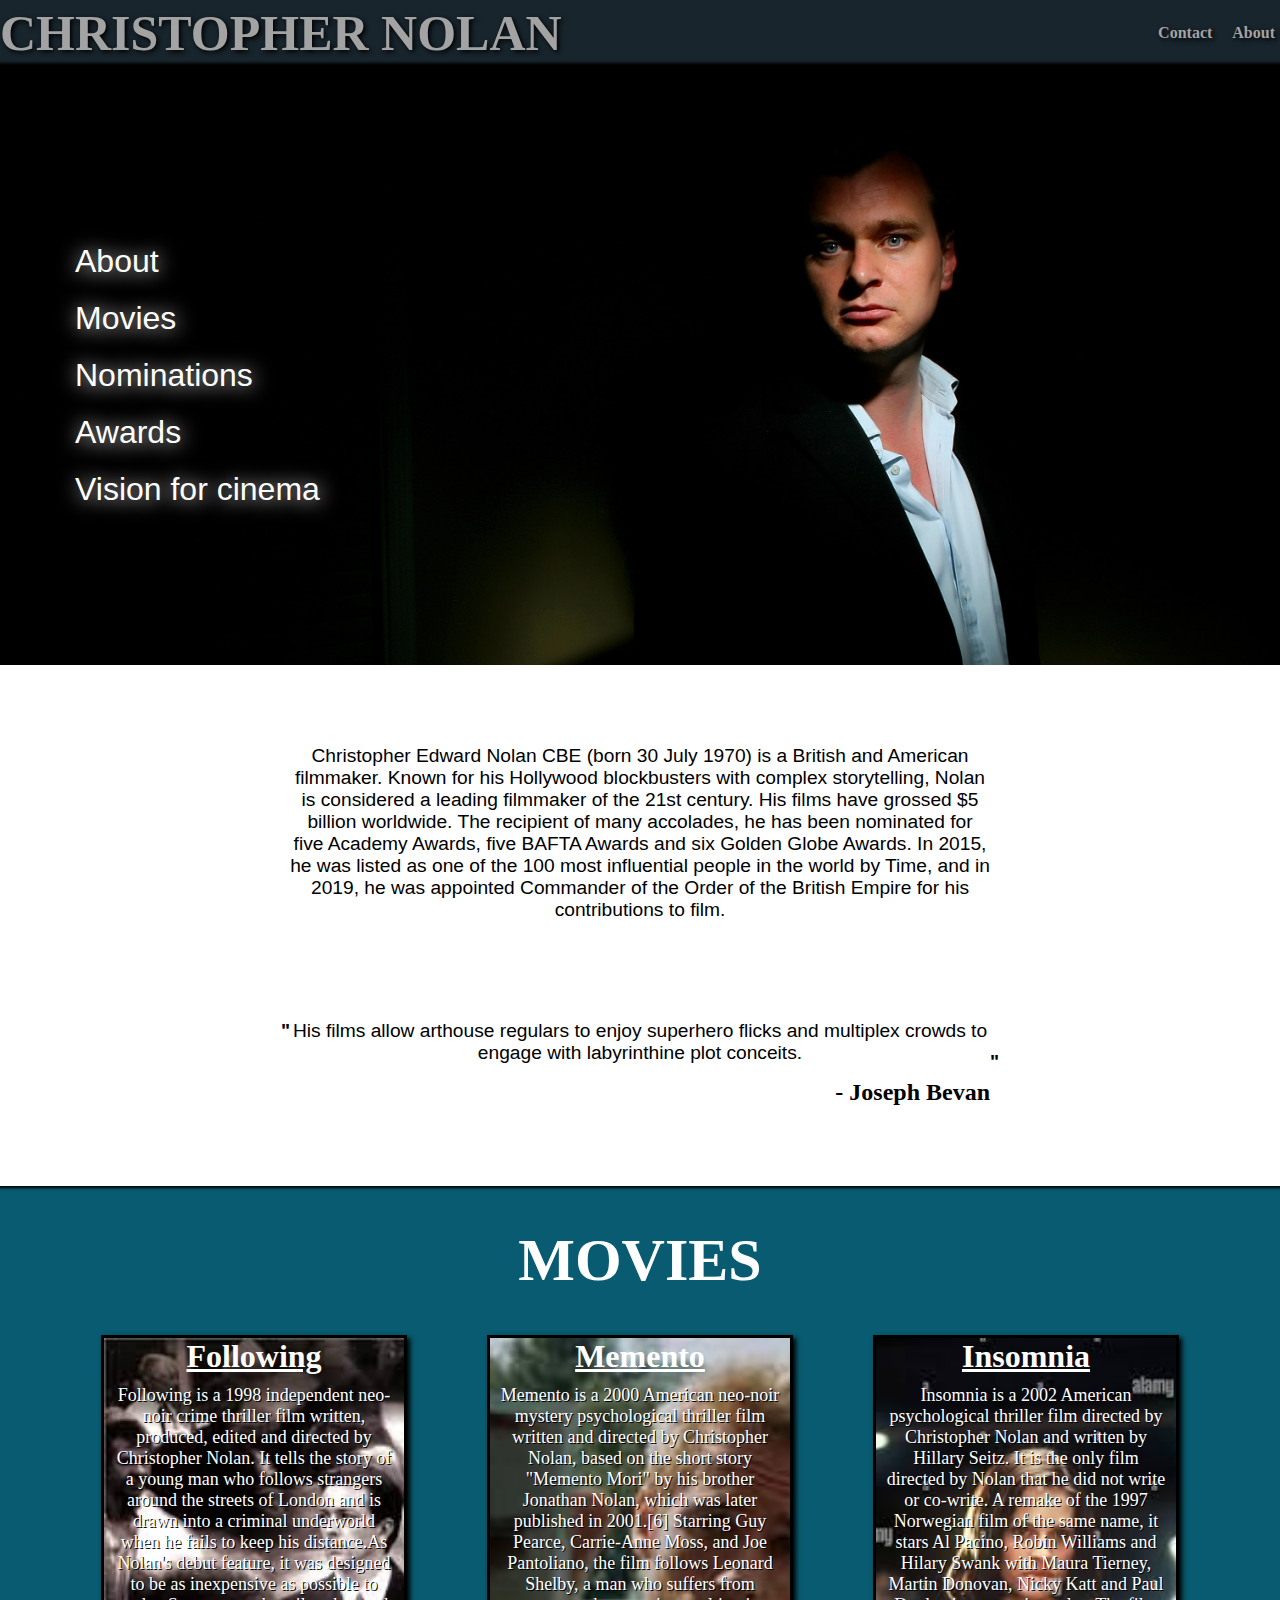
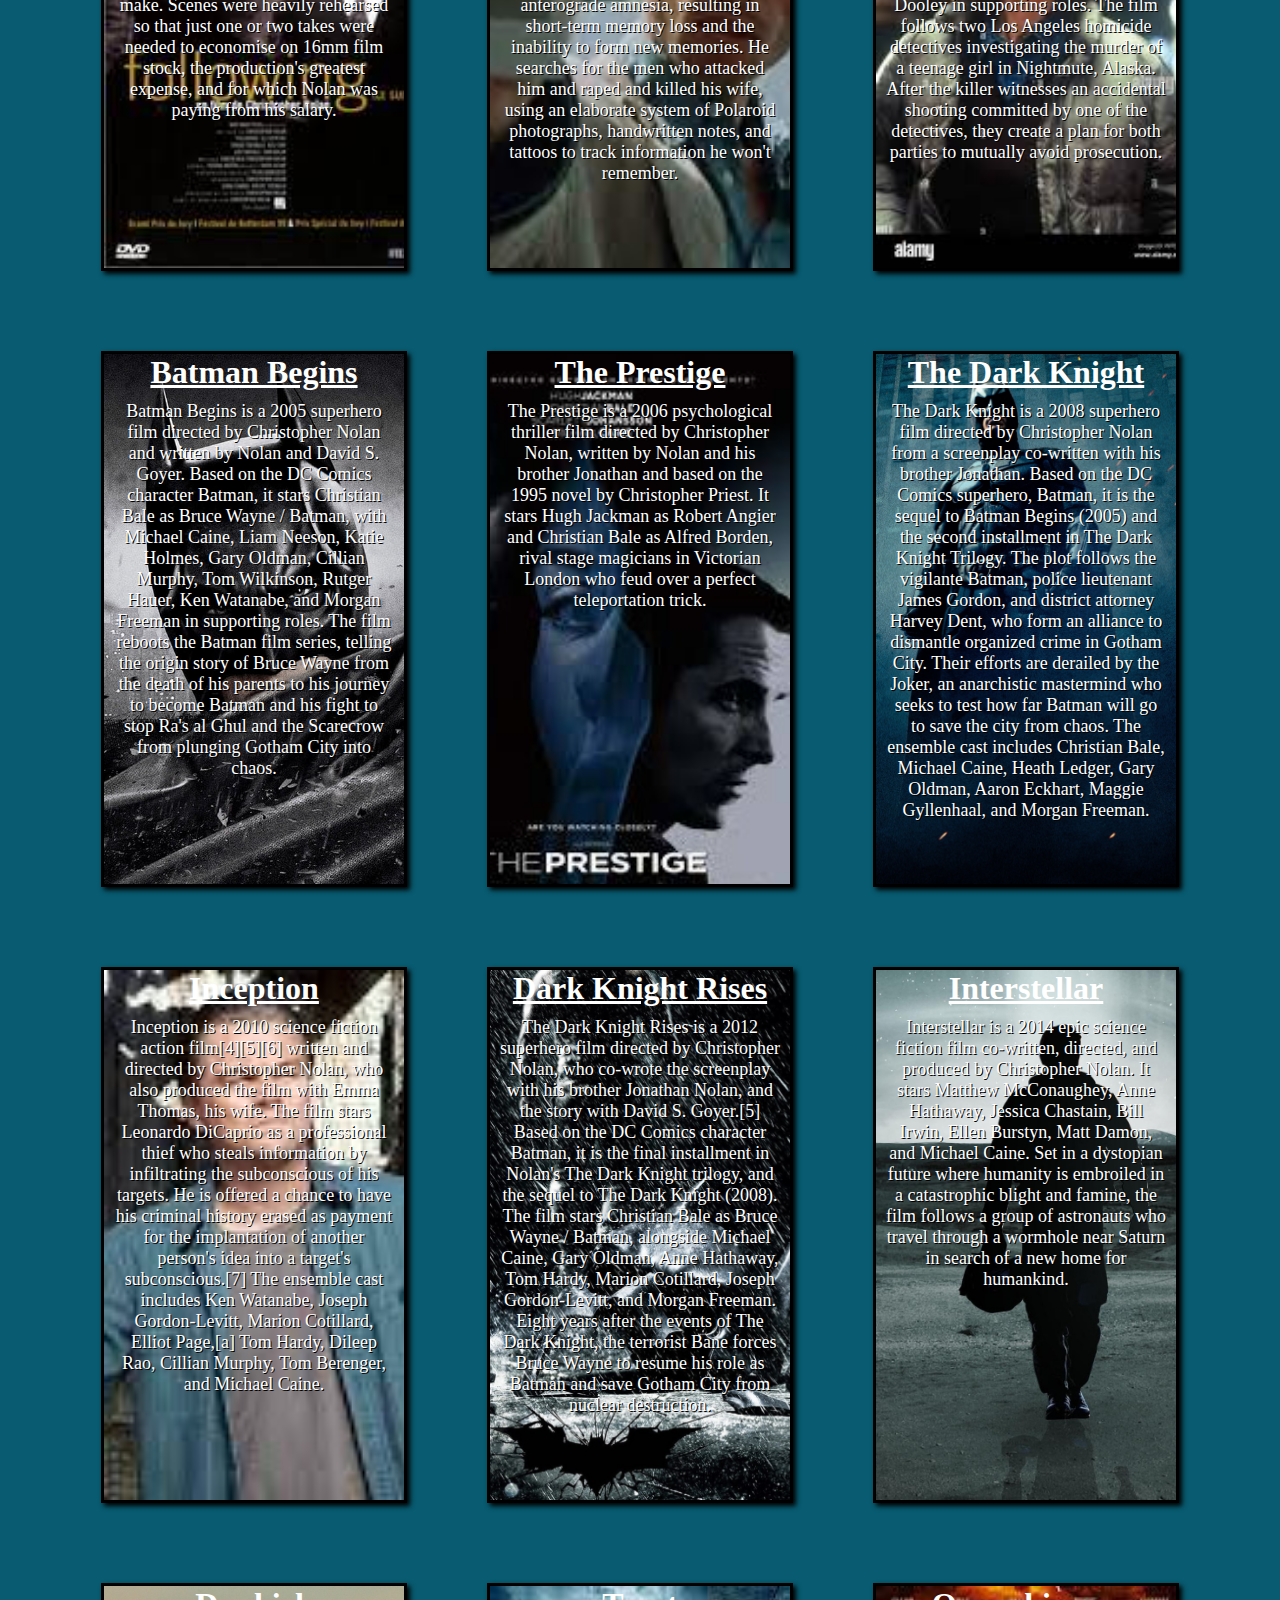
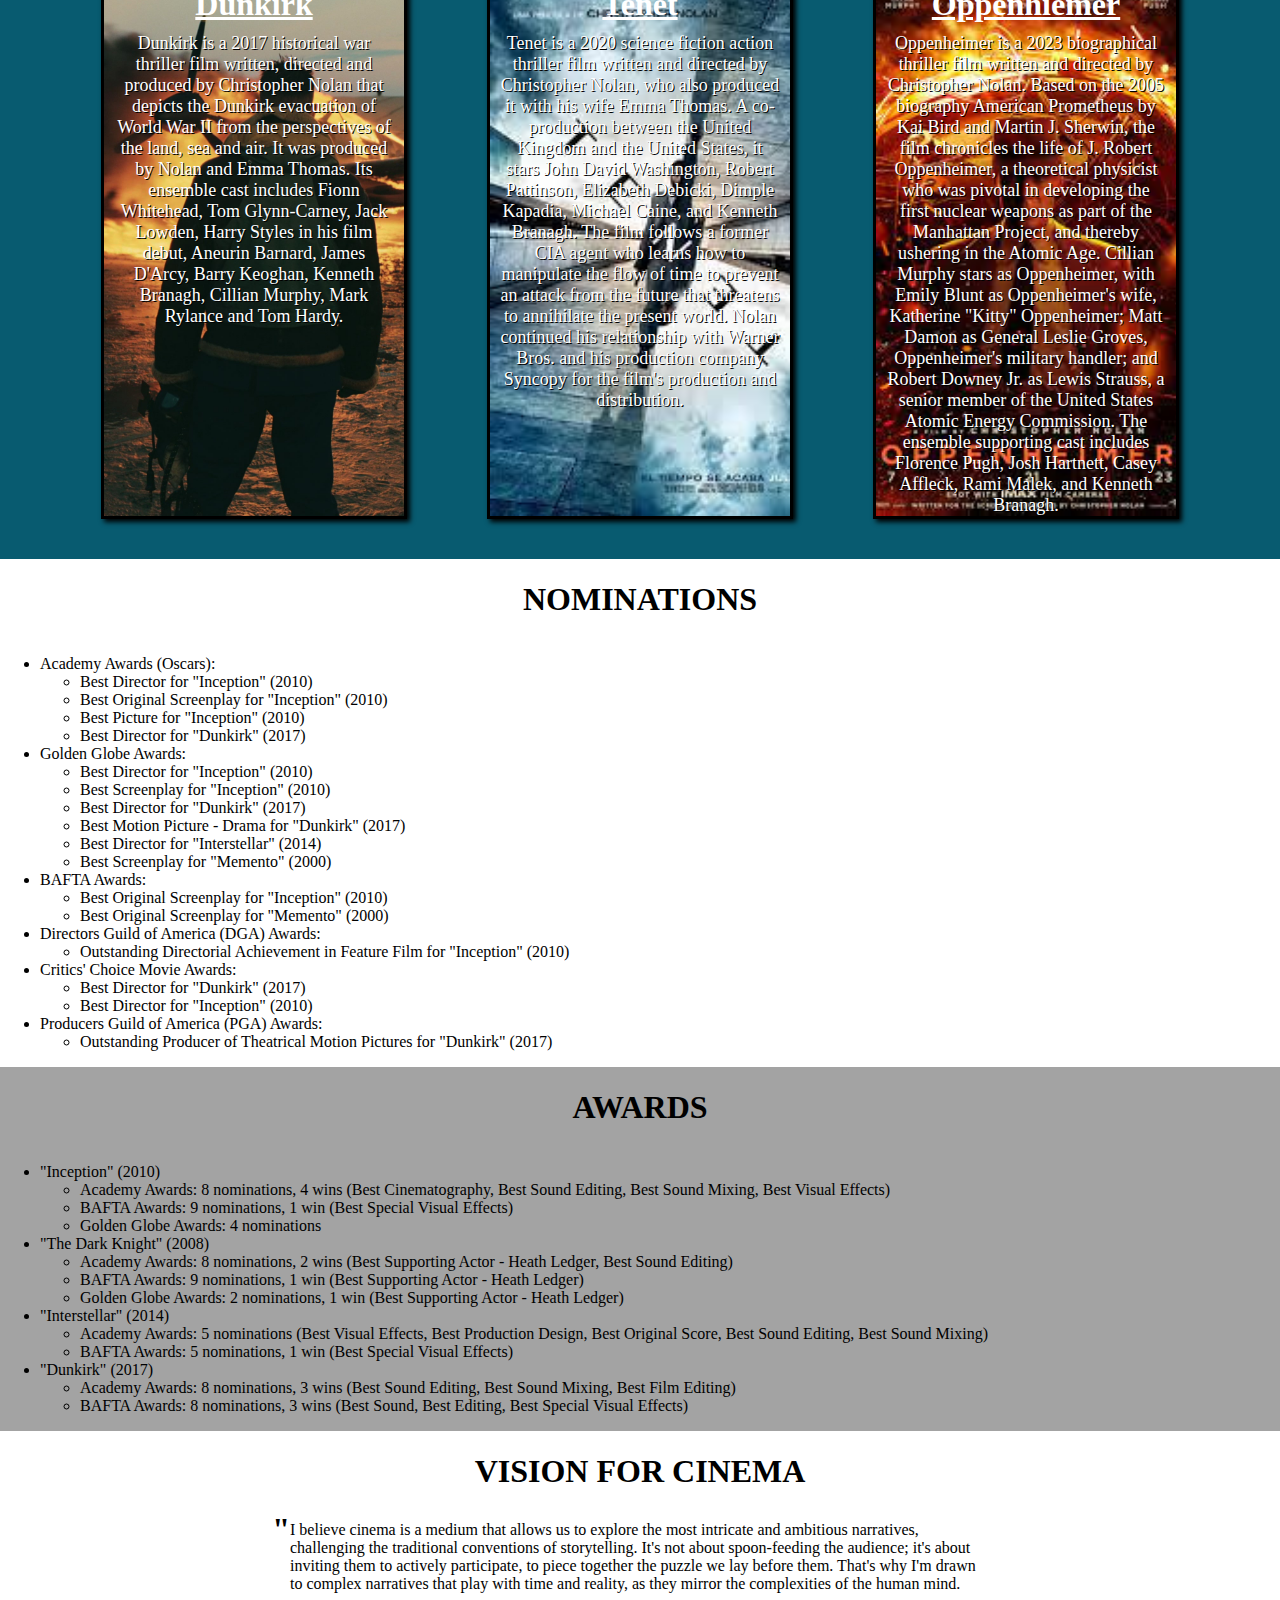
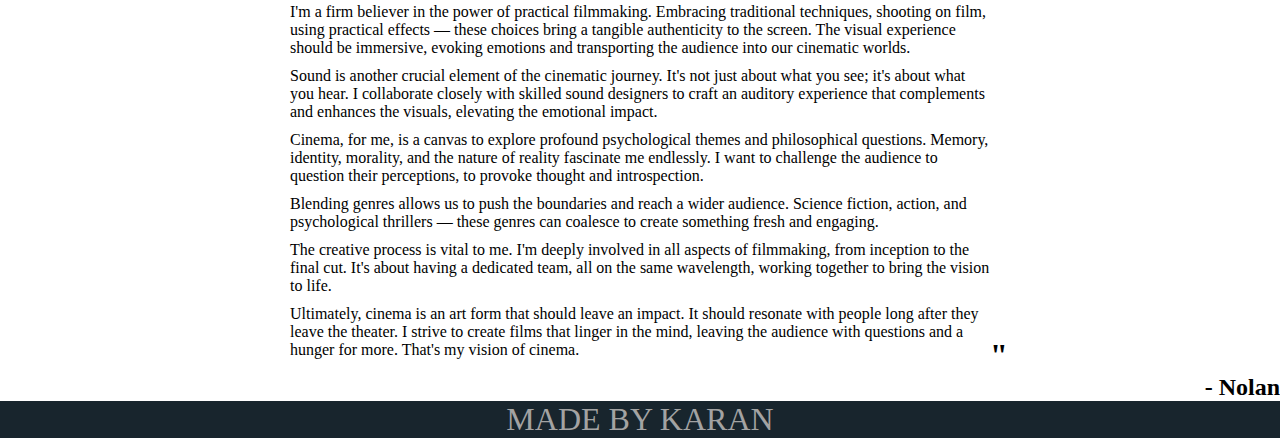
<file: index.html>
<!DOCTYPE html>
<html lang="en">
<head>
    <meta charset="UTF-8">
    <meta name="viewport" content="width=device-width, initial-scale=1.0">
    <title>Chris nolan</title>
    <link rel="stylesheet" href="style.css"/>
</head>
<body>
    <div class="header">
        <div class="header-name">CHRISTOPHER NOLAN</div>
        <div class="links">
            <ul>
                <li><a href="contact/contact.html">Contact</a></li>
                <li><a href="about/about.html">About</a></li>
            </ul>
        </div>
    </div>
    <div class="content">
        <ul>
            <li><a href="#about">About</a></li>
            <li><a href="#movies">Movies</a></li>
            <li><a href="#nominations">Nominations</a></li>
            <li><a href="#awards">Awards</a></li>
            <li><a href="#vision">Vision for cinema</a></li>
        </ul>
    </div>



    <div class="about" id="about">
        <p>Christopher Edward Nolan CBE (born 30 July 1970) is a British and American filmmaker. Known for his Hollywood blockbusters with complex storytelling, Nolan is considered a leading filmmaker of the 21st century. His films have grossed $5 billion worldwide. The recipient of many accolades, he has been nominated for five Academy Awards, five BAFTA Awards and six Golden Globe Awards. In 2015, he was listed as one of the 100 most influential people in the world by Time, and in 2019, he was appointed Commander of the Order of the British Empire for his contributions to film.</p>
        <div class="qoute">
            <p class="oq">"</p>
            <p class="joseph-qoute">His films allow arthouse regulars to enjoy superhero flicks and multiplex crowds to engage with labyrinthine plot conceits.</p>
            <p class="cq">"</p>
        </div>
        <h2 class="author">- Joseph Bevan</h2>
    </div>



    <div class="movies" id="movies">
        <h1>MOVIES</h1>
        <div class="movie-content">
            <div class="movie-des" style="background-image: url(images/following.jpeg);"><h1><a href="https://www.metacritic.com/movie/following" rel="noreferrer">Following</a></h1><p>Following is a 1998 independent neo-noir crime thriller film written, produced, edited and directed by Christopher Nolan. It tells the story of a young man who follows strangers around the streets of London and is drawn into a criminal underworld when he fails to keep his distance.As Nolan's debut feature, it was designed to be as inexpensive as possible to make. Scenes were heavily rehearsed so that just one or two takes were needed to economise on 16mm film stock, the production's greatest expense, and for which Nolan was paying from his salary.</p></div>
            <div class="movie-des" style="background-image: url(images/memento.jpeg);"><h1><a href="https://www.metacritic.com/movie/Memento" rel="noreferrer">Memento</a></h1><p>Memento is a 2000 American neo-noir mystery psychological thriller film written and directed by Christopher Nolan, based on the short story "Memento Mori" by his brother Jonathan Nolan, which was later published in 2001.[6] Starring Guy Pearce, Carrie-Anne Moss, and Joe Pantoliano, the film follows Leonard Shelby, a man who suffers from anterograde amnesia, resulting in short-term memory loss and the inability to form new memories. He searches for the men who attacked him and raped and killed his wife, using an elaborate system of Polaroid photographs, handwritten notes, and tattoos to track information he won't remember.</p></div>
            <div class="movie-des" style="background-image: url(images/insomnia.jpeg);"><h1><a href="https://www.metacritic.com/movie/insomnia" rel="noreferrer">Insomnia</a></h1><p>Insomnia is a 2002 American psychological thriller film directed by Christopher Nolan and written by Hillary Seitz. It is the only film directed by Nolan that he did not write or co-write. A remake of the 1997 Norwegian film of the same name, it stars Al Pacino, Robin Williams and Hilary Swank with Maura Tierney, Martin Donovan, Nicky Katt and Paul Dooley in supporting roles. The film follows two Los Angeles homicide detectives investigating the murder of a teenage girl in Nightmute, Alaska. After the killer witnesses an accidental shooting committed by one of the detectives, they create a plan for both parties to mutually avoid prosecution.</p></div>
            <div class="movie-des" style="background-image: url(images/batmanbegins.jpg);"><h1><a href="https://www.metacritic.com/movie/batman-begins" rel="noreferrer">Batman Begins</a></h1><p>Batman Begins is a 2005 superhero film directed by Christopher Nolan and written by Nolan and David S. Goyer. Based on the DC Comics character Batman, it stars Christian Bale as Bruce Wayne / Batman, with Michael Caine, Liam Neeson, Katie Holmes, Gary Oldman, Cillian Murphy, Tom Wilkinson, Rutger Hauer, Ken Watanabe, and Morgan Freeman in supporting roles. The film reboots the Batman film series, telling the origin story of Bruce Wayne from the death of his parents to his journey to become Batman and his fight to stop Ra's al Ghul and the Scarecrow from plunging Gotham City into chaos.</p></div>
            <div class="movie-des" style="background-image: url(images/theprestige.jpeg);"><h1><a href="https://www.metacritic.com/movie/the-prestige" rel="noreferrer">The Prestige</a></h1><p>The Prestige is a 2006 psychological thriller film directed by Christopher Nolan, written by Nolan and his brother Jonathan and based on the 1995 novel by Christopher Priest. It stars Hugh Jackman as Robert Angier and Christian Bale as Alfred Borden, rival stage magicians in Victorian London who feud over a perfect teleportation trick.</p></div>
            <div class="movie-des" style="background-image: url(images/thedarkknight.jpg);"><h1><a href="https://www.metacritic.com/movie/the-dark-knight" rel="noreferrer">The Dark Knight</a></h1><p>The Dark Knight is a 2008 superhero film directed by Christopher Nolan from a screenplay co-written with his brother Jonathan. Based on the DC Comics superhero, Batman, it is the sequel to Batman Begins (2005) and the second installment in The Dark Knight Trilogy. The plot follows the vigilante Batman, police lieutenant James Gordon, and district attorney Harvey Dent, who form an alliance to dismantle organized crime in Gotham City. Their efforts are derailed by the Joker, an anarchistic mastermind who seeks to test how far Batman will go to save the city from chaos. The ensemble cast includes Christian Bale, Michael Caine, Heath Ledger, Gary Oldman, Aaron Eckhart, Maggie Gyllenhaal, and Morgan Freeman.</p></div>
            <div class="movie-des" style="background-image: url(images/inception.jpeg);"><h1><a href="https://www.metacritic.com/movie/inception" rel="noreferrer">Inception</a></h1><p>Inception is a 2010 science fiction action film[4][5][6] written and directed by Christopher Nolan, who also produced the film with Emma Thomas, his wife. The film stars Leonardo DiCaprio as a professional thief who steals information by infiltrating the subconscious of his targets. He is offered a chance to have his criminal history erased as payment for the implantation of another person's idea into a target's subconscious.[7] The ensemble cast includes Ken Watanabe, Joseph Gordon-Levitt, Marion Cotillard, Elliot Page,[a] Tom Hardy, Dileep Rao, Cillian Murphy, Tom Berenger, and Michael Caine.            </p></div>
            <div class="movie-des" style="background-image: url(images/thedarkknightrises.jpg);"><h1><a href="https://www.metacritic.com/movie/the-dark-knight-rises" rel="noreferrer">Dark Knight Rises</a></h1><p>The Dark Knight Rises is a 2012 superhero film directed by Christopher Nolan, who co-wrote the screenplay with his brother Jonathan Nolan, and the story with David S. Goyer.[5] Based on the DC Comics character Batman, it is the final installment in Nolan's The Dark Knight trilogy, and the sequel to The Dark Knight (2008). The film stars Christian Bale as Bruce Wayne / Batman, alongside Michael Caine, Gary Oldman, Anne Hathaway, Tom Hardy, Marion Cotillard, Joseph Gordon-Levitt, and Morgan Freeman. Eight years after the events of The Dark Knight, the terrorist Bane forces Bruce Wayne to resume his role as Batman and save Gotham City from nuclear destruction.</p></div>
            <div class="movie-des" style="background-image: url(images/interstellar.jpg);"><h1><a href="https://www.metacritic.com/movie/interstellar" rel="noreferrer">Interstellar</a></h1><p>Interstellar is a 2014 epic science fiction film co-written, directed, and produced by Christopher Nolan. It stars Matthew McConaughey, Anne Hathaway, Jessica Chastain, Bill Irwin, Ellen Burstyn, Matt Damon, and Michael Caine. Set in a dystopian future where humanity is embroiled in a catastrophic blight and famine, the film follows a group of astronauts who travel through a wormhole near Saturn in search of a new home for humankind.</p></div>
            <div class="movie-des" style="background-image: url(images/dunkirk.jpg);"><h1><a href="https://www.metacritic.com/movie/dunkirk" rel="noreferrer">Dunkirk</a></h1><p>Dunkirk is a 2017 historical war thriller film written, directed and produced by Christopher Nolan that depicts the Dunkirk evacuation of World War II from the perspectives of the land, sea and air. It was produced by Nolan and Emma Thomas. Its ensemble cast includes Fionn Whitehead, Tom Glynn-Carney, Jack Lowden, Harry Styles in his film debut, Aneurin Barnard, James D'Arcy, Barry Keoghan, Kenneth Branagh, Cillian Murphy, Mark Rylance and Tom Hardy.</p></div>
            <div class="movie-des" style="background-image: url(images/tenet.jpeg);"><h1><a href="https://www.metacritic.com/movie/tenet" rel="noreferrer">Tenet</a></h1><p>Tenet is a 2020 science fiction action thriller film written and directed by Christopher Nolan, who also produced it with his wife Emma Thomas. A co-production between the United Kingdom and the United States, it stars John David Washington, Robert Pattinson, Elizabeth Debicki, Dimple Kapadia, Michael Caine, and Kenneth Branagh. The film follows a former CIA agent who learns how to manipulate the flow of time to prevent an attack from the future that threatens to annihilate the present world. Nolan continued his relationship with Warner Bros. and his production company Syncopy for the film's production and distribution.</p></div>
            <div class="movie-des" style="background-image: url(images/oppenhiemer.jpeg);"><h1><a href="https://www.metacritic.com/movie/oppenheimer" rel="noreferrer">Oppenhiemer</a></h1><p>Oppenheimer is a 2023 biographical thriller film written and directed by Christopher Nolan. Based on the 2005 biography American Prometheus by Kai Bird and Martin J. Sherwin, the film chronicles the life of J. Robert Oppenheimer, a theoretical physicist who was pivotal in developing the first nuclear weapons as part of the Manhattan Project, and thereby ushering in the Atomic Age. Cillian Murphy stars as Oppenheimer, with Emily Blunt as Oppenheimer's wife, Katherine "Kitty" Oppenheimer; Matt Damon as General Leslie Groves, Oppenheimer's military handler; and Robert Downey Jr. as Lewis Strauss, a senior member of the United States Atomic Energy Commission. The ensemble supporting cast includes Florence Pugh, Josh Hartnett, Casey Affleck, Rami Malek, and Kenneth Branagh.</p></div>
        </div>
    </div>

    <div class="nominations" id="nominations">
        <h1 id="nominations-heading">NOMINATIONS</h1>
        <div class="nominations-list">
            <ul>
                <li>Academy Awards (Oscars):
                    <ul>
                        <li>Best Director for "Inception" (2010)</li>
                        <li>Best Original Screenplay for "Inception" (2010)</li>
                        <li>Best Picture for "Inception" (2010)</li>
                        <li>Best Director for "Dunkirk" (2017)</li>
                    </ul>
                </li>

                <li>Golden Globe Awards:
                    <ul>
                        <li>Best Director for "Inception" (2010)</li>
                        <li>Best Screenplay for "Inception" (2010)</li>
                        <li>Best Director for "Dunkirk" (2017)</li>
                        <li>Best Motion Picture - Drama for "Dunkirk" (2017)</li>
                        <li>Best Director for "Interstellar" (2014)</li>
                        <li>Best Screenplay for "Memento" (2000)</li>
                    </ul>
                </li>

                <li>BAFTA Awards:
                    <ul>
                        <li>Best Original Screenplay for "Inception" (2010)</li>
                        <li>Best Original Screenplay for "Memento" (2000)</li>
                    </ul>
                </li>

                <li>Directors Guild of America (DGA) Awards:
                    <ul>
                        <li>Outstanding Directorial Achievement in Feature Film for "Inception" (2010)</li>
                    </ul>
                </li>

                <li>Critics' Choice Movie Awards:
                    <ul>
                        <li>Best Director for "Dunkirk" (2017)</li>
                        <li>Best Director for "Inception" (2010)</li>
                    </ul>
                </li>

                <li>Producers Guild of America (PGA) Awards:
                    <ul>
                        <li>Outstanding Producer of Theatrical Motion Pictures for "Dunkirk" (2017)</li>
                    </ul>
                </li>
            </ul>
        </div>
    </div>

    <div class="awards" id="awards">
        <h1 id="awards-heading">AWARDS</h1>
        <div class="award-list">
        <ul>
            <li>"Inception" (2010)</li>
            <ul>
                <li>Academy Awards: 8 nominations, 4 wins (Best Cinematography, Best Sound Editing, Best Sound Mixing, Best Visual Effects)</li>
                <li>BAFTA Awards: 9 nominations, 1 win (Best Special Visual Effects)</li>
                <li>Golden Globe Awards: 4 nominations</li>
            </ul>

            <li>"The Dark Knight" (2008)</li>
            <ul>
                <li>Academy Awards: 8 nominations, 2 wins (Best Supporting Actor - Heath Ledger, Best Sound Editing)</li>
                <li>BAFTA Awards: 9 nominations, 1 win (Best Supporting Actor - Heath Ledger)</li>
                <li>Golden Globe Awards: 2 nominations, 1 win (Best Supporting Actor - Heath Ledger)</li>
            </ul>

            <li>"Interstellar" (2014)</li>
            <ul>
                <li>Academy Awards: 5 nominations (Best Visual Effects, Best Production Design, Best Original Score, Best Sound Editing, Best Sound Mixing)</li>
                <li>BAFTA Awards: 5 nominations, 1 win (Best Special Visual Effects)</li>
            </ul>

            <li>"Dunkirk" (2017)</li>
            <ul>
                <li>Academy Awards: 8 nominations, 3 wins (Best Sound Editing, Best Sound Mixing, Best Film Editing)</li>
                <li>BAFTA Awards: 8 nominations, 3 wins (Best Sound, Best Editing, Best Special Visual Effects)</li>
            </ul>
        </ul>
        </div>
    </div>

    <!-- vision -->
    <div class="vision" id="vision">
        <h1 id="vision_heading">VISION FOR CINEMA</h1>
        <div class="qoute">
            <p class="oq">"</p>
            <div class="nolan">
                <p class="joseph-qoute">I believe cinema is a medium that allows us to explore the most intricate and ambitious narratives, challenging the traditional conventions of storytelling. It's not about spoon-feeding the audience; it's about inviting them to actively participate, to piece together the puzzle we lay before them. That's why I'm drawn to complex narratives that play with time and reality, as they mirror the complexities of the human mind.</p>
                <p class="joseph-qoute">I'm a firm believer in the power of practical filmmaking. Embracing traditional techniques, shooting on film, using practical effects — these choices bring a tangible authenticity to the screen. The visual experience should be immersive, evoking emotions and transporting the audience into our cinematic worlds.</p>
                <p class="joseph-qoute">Sound is another crucial element of the cinematic journey. It's not just about what you see; it's about what you hear. I collaborate closely with skilled sound designers to craft an auditory experience that complements and enhances the visuals, elevating the emotional impact.</p>
                <p class="joseph-qoute">Cinema, for me, is a canvas to explore profound psychological themes and philosophical questions. Memory, identity, morality, and the nature of reality fascinate me endlessly. I want to challenge the audience to question their perceptions, to provoke thought and introspection.</p>
                <p class="joseph-qoute">Blending genres allows us to push the boundaries and reach a wider audience. Science fiction, action, and psychological thrillers — these genres can coalesce to create something fresh and engaging.</p>
                <p class="joseph-qoute">The creative process is vital to me. I'm deeply involved in all aspects of filmmaking, from inception to the final cut. It's about having a dedicated team, all on the same wavelength, working together to bring the vision to life.</p>
                <p class="joseph-qoute">Ultimately, cinema is an art form that should leave an impact. It should resonate with people long after they leave the theater. I strive to create films that linger in the mind, leaving the audience with questions and a hunger for more. That's my vision of cinema.</p>
            </div>
            <p class="cq">"</p>
        </div>
        <h2 class="author">- Nolan</h2>
    </div>

    <div class="footer">
        <div>MADE BY KARAN</div>
    </div>
</body>
</html>
</file>
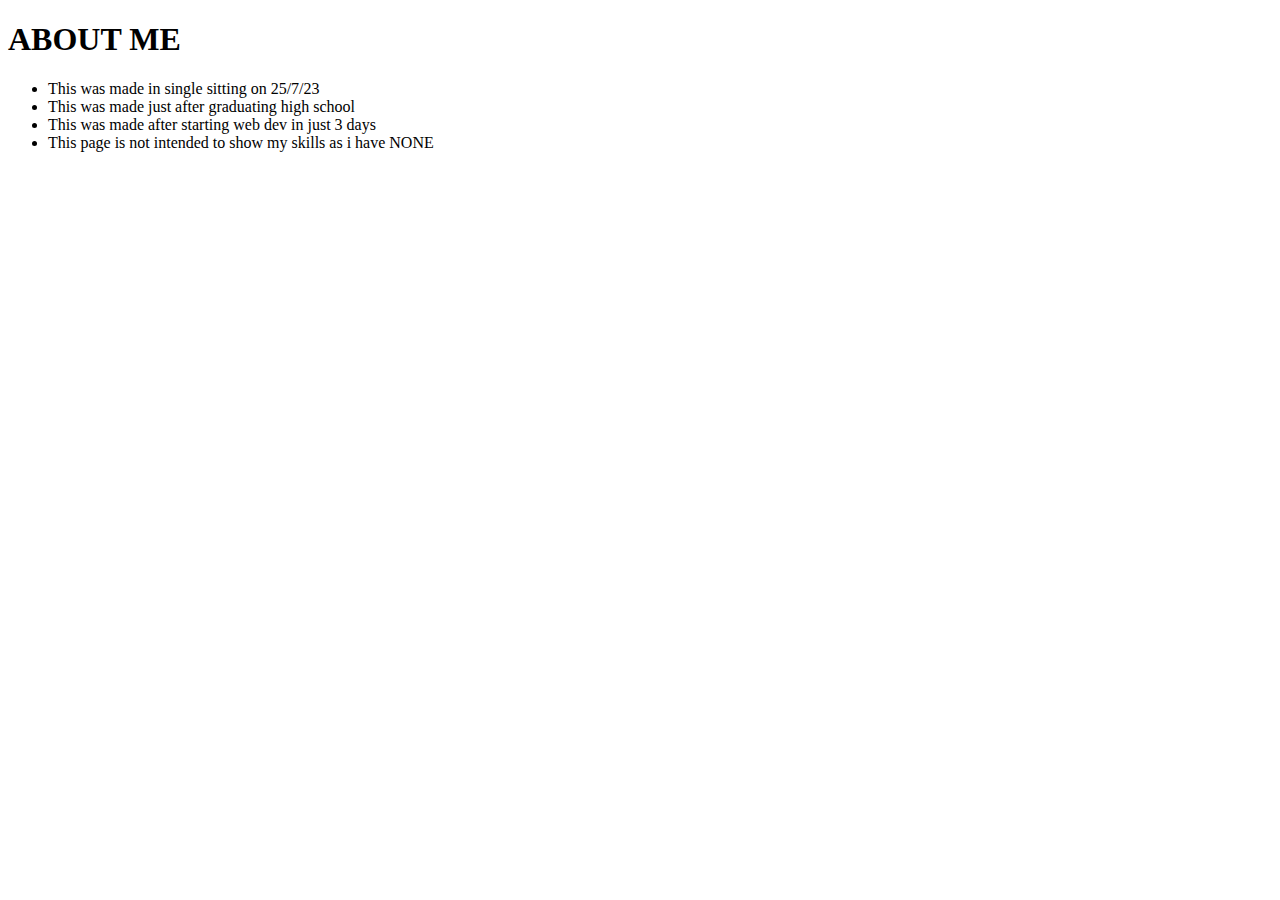
<file: about/about.html>
<!DOCTYPE html>
<html lang="en">
<head>
    <meta charset="UTF-8">
    <meta name="viewport" content="width=device-width, initial-scale=1.0">
    <title>About</title>
</head>
<body>
    <h1>ABOUT ME</h1>
    <ul>
        <li>This was made in single sitting on 25/7/23</li>
        <li>This was made just after graduating high school</li>
        <li>This was made after starting web dev in just 3 days</li>
        <li>This page is not intended to show my skills as i have NONE</li>
    </ul>
</body>
</html>
</file>
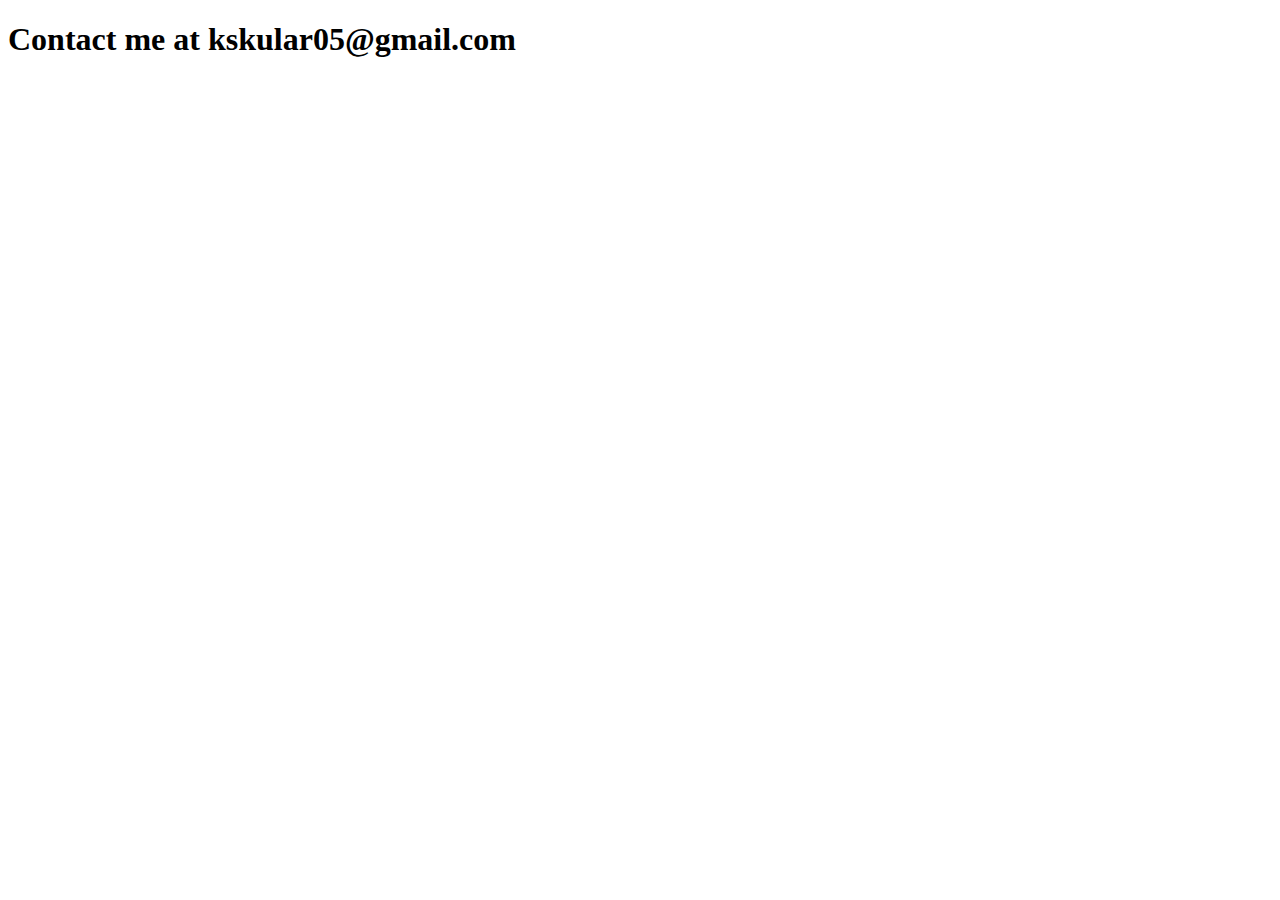
<file: contact/contact.html>
<!DOCTYPE html>
<html lang="en">
<head>
    <meta charset="UTF-8">
    <meta name="viewport" content="width=device-width, initial-scale=1.0">
    <title>Contact</title>
</head>
<body>
    <h1>Contact me at kskular05@gmail.com</h1>
</body>
</html>
</file>
<file: style.css>
body{
    margin: 0px;
    display: flex;
    flex-direction: column;
}


/* Header decorations */
.header{
    display: flex;
    justify-content: space-between;
    background-color: #18252d;
    margin: 0px;
    height: 65px;
    align-items: center;
    font-size: 50px;
    font-weight: 900;
    color: #a3a3a3;
    text-shadow: 2px 2px 5px black;
    box-shadow: inset 0px -5px 3px -3px black;
}
.header ul, .content ul{
    display: flex;
    padding: 0px;
    margin: 0px;
    list-style: none;
    font-size: medium;
}

.header li a{
    margin-left: 15px;
    margin-right: 5px;
    color: #a3a3a3;
    text-decoration: none;
}


/* Content page 1 decorations */
.content{
    background-image: url(images/chris-nolan-back2.jpg);
    background-size: cover;
    /* height: 600px; */
    height: 600px;
    display: flex;
    align-items: center;
}
.content ul{
    flex-direction: column;
    margin-left: 75px;
}
.content li{
    margin-top: 20px;
    text-shadow: 1px 1px 20px white;
}
.content li a{
    color: white;
    text-decoration: none;
    font-family: "Robotica" , sans-serif;
    font-size: xx-large;
}

/* About */
.about{
    display: flex;
    flex-direction: column;
    align-items: center;
    max-width: 700px;
    align-self: center;
}
.about p{
    text-align: center;
    margin-top: 80px;
    font-size: larger;
    font-family: Verdana, Geneva, Tahoma, sans-serif;
}
.about h2{
    display: flex;
    margin-bottom: 80px;
    align-self: flex-end;
}

.qoute{
    display: flex;
}
.joseph-qoute{
    padding-bottom: 0px;
    margin: 0px;
    width: 700px;
    margin-top: 10px;
}
.oq, .cq{
    font-size: xx-large;
    font-weight: 900;
    margin: 0px;
    height: 0.7em;
}
.oq{
    align-self: flex-start;
}
.cq{
    align-self: flex-end;
}
.author{
    margin-top: 15px;
    align-self: flex-end;
    margin-bottom: 0px;
    padding: 0px;
}

/* Movies */
.movies{
    background-color: #085b70;
    display: flex;
    flex-direction: row;
    flex-wrap: wrap;
    justify-content: center;
    box-shadow: inset 0px 5px 3px -3px black;
}
.movies > h1{
    font-size: 60px;
    margin-bottom: 0px;
    color: white;
}
.movie-content{
    display: flex;
    flex-wrap: wrap;
    justify-content: center;
}
.movie-des{
    display: flex;
    flex-direction: column;
    width: 300px;
    height: 530px;
    border: 3px solid black;
    box-shadow: 3px 3px 5px black;
    margin: 40px;
    justify-content: flex-start;
    background-size: cover;
    background-repeat: no-repeat;
}
.movie-des h1{
    margin: 0px;
    padding: 0px;
    align-self: center;
}
.movie-des p{
    margin: 10px;
    text-align: center;
    font-size: large;
    color: white;
    text-shadow: 1px 1px 0px black;
}
.movie-des a{
    color: white;
}

/* Nominations */
.nominations {
    display: flex;
    flex-direction: column;
}
#nominations-heading{
    align-self: center;
}


/* awards */
.awards {
    display: flex;
    flex-direction: column;
    background-color: #a3a3a3;
}
#awards-heading{
    align-self: center;
}

/* vision */
.vision{
    display: flex;
    flex-direction: column;
    align-items: center;
}
#vision_heading{
    align-self: center;
}

/* footer */

.footer{
    background-color: #18252d;
    color: #a3a3a3;
    text-align: center;
    font-size: xx-large;
}
</file>
